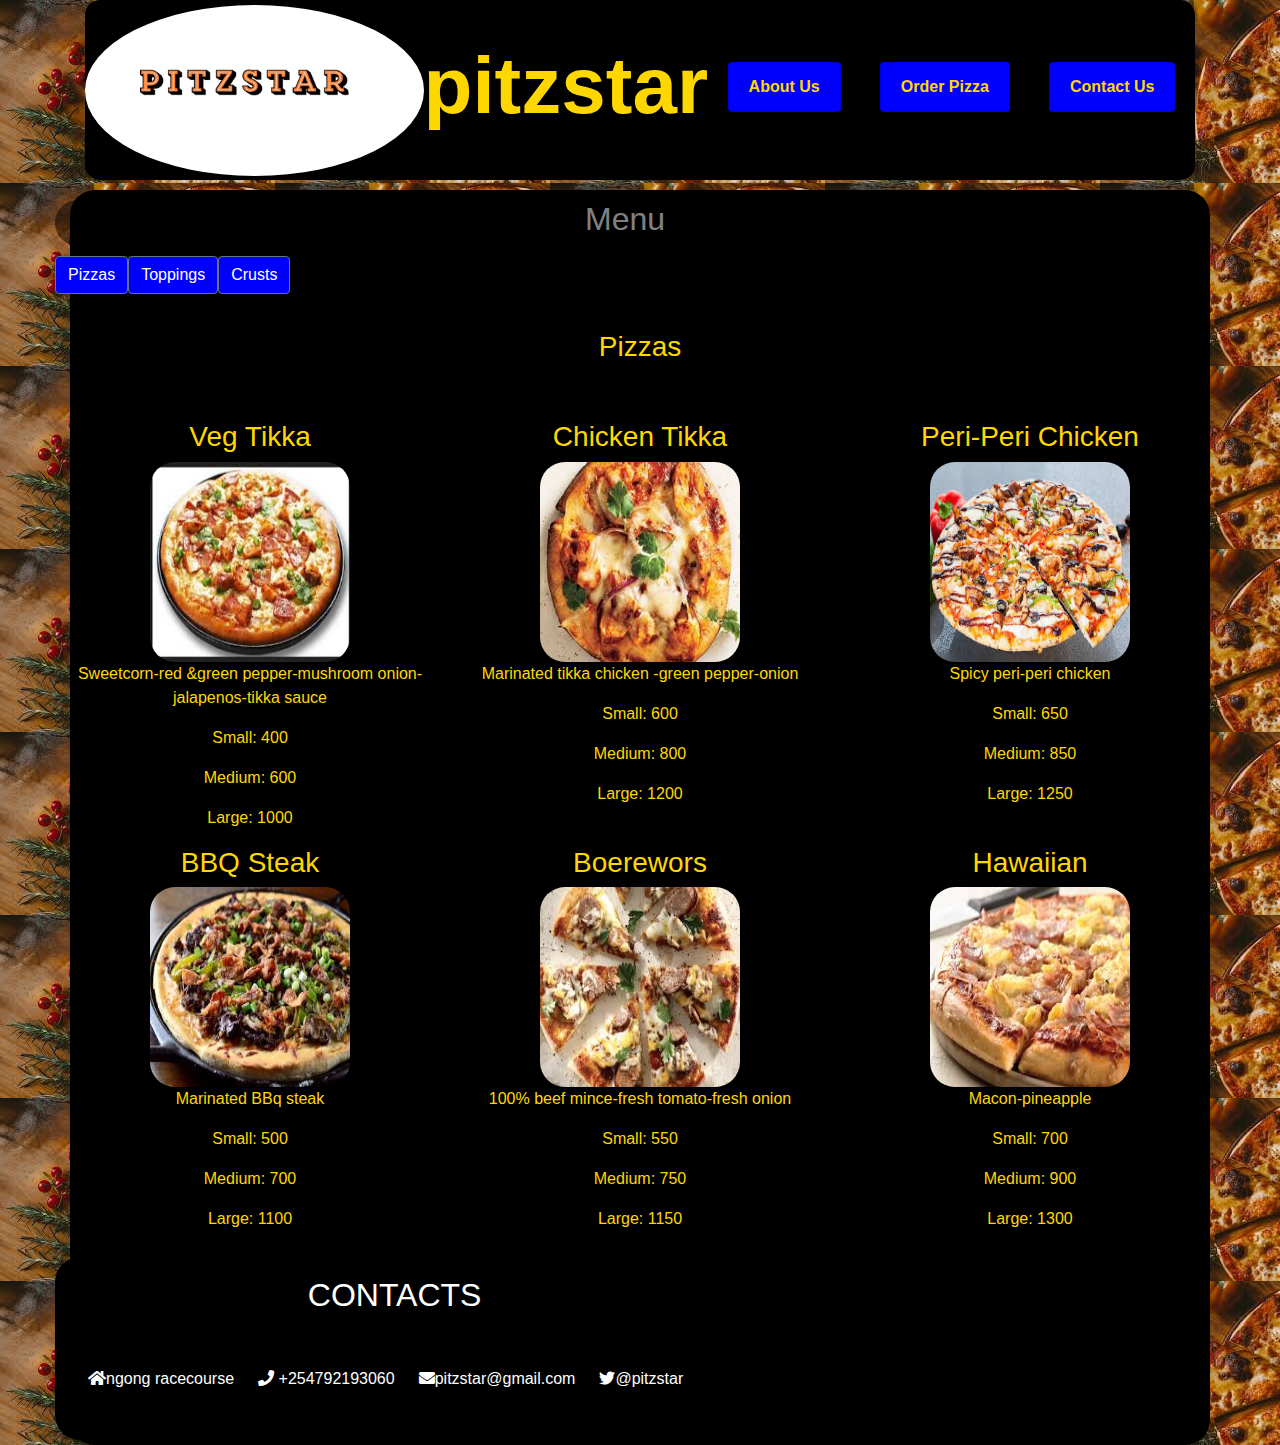
<file: index.html>
<!DOCTYPE html>
<html lang="en">
  <head>
    <meta name="viewport" content="width=device-width, initial-scale=1.0">
    <title>pitstar</title>
    <script src="js/jquery-3.4.1.js"></script>
    <link rel="icon" href="icons/icon3.jpeg">
    <link href="icons/css/all.min.css" rel="stylesheet" type="text/css"/>
    <link rel="stylesheet" href="css/bootstrap.css">
    <link rel="stylesheet" href="css/styles.css">
  </head>
  <body>
    
    <div class="container ">

      <nav>
        <div class="logo">
          <a href="index.html"><img src="images/pitzstar.png" alt="pitzstar logo"></a>
        </div>
        <div class="title">
          <h1>pitzstar</h1>
        </div>
        <ul class="navi">
          <li>
            <a href="about.html" class="list-group-item list-group-item-action">About Us</a>
          </li>
          <li>
            <a href="order.html" class="list-group-item list-group-item-action">Order Pizza</a>
          </li>
          <li>
            <a href="#contacts" class="list-group-item list-group-item-action">Contact Us</a>
          </li>
        </ul>
        <div class="burger">
          <div class="line1"></div>
          <div class="line2"></div>
          <div class="line3"></div>
        </div>
      </nav>

      <div class="row" id="moto">
        <div class="col-md-6" id="img">
        </div>
      <div class="row" id="menu-title">
      <h2>Menu</h2>
    </div>
    <div class="row" id="menu">
      <ul>
        <li>
          <button type="button" class="btn btn-secondary" id="classic-button" onclick="switchClassic()">Pizzas</button>
        </li>
        <li>
          <button type="button" class="btn btn-secondary" id="topping-button" onclick="switchTopping()">Toppings</button>
        </li>
        <li>
          <button type="button" class="btn btn-secondary" id="deluxe-button" onclick="switchDeluxe()">Crusts</button>
        </li>
      </ul>
    </div>

    <div id="classic">
      <h3>Pizzas</h3><br><br>
      <div class="row">
        <div class="col-md-4">
          <h3>Veg Tikka</h3>
          <img src="images/vegtikka.jpeg" alt=""><br>
          <p>Sweetcorn-red &green pepper-mushroom onion-jalapenos-tikka sauce</p>
          <p>Small: 400 </p>
          <p>Medium: 600</p>
          <p>Large: 1000</p>
        </div>
        <div class="col-md-4">
          <h3>Chicken Tikka</h3>
          <img src="images/chickentikka.jpeg" alt=""><br>
          <p>Marinated tikka chicken -green pepper-onion</p>
          <p>Small: 600</p>
          <p>Medium: 800</p>
          <p>Large: 1200</p>
        </div>
        <div class="col-md-4">
          <h3>Peri-Peri Chicken</h3>
          <img src="images/periperi.jpeg" alt="">
          <p>Spicy peri-peri chicken</p>
          <p>Small: 650</p>
          <p>Medium: 850</p>
          <p>Large: 1250</p>
        </div>
      </div>
      <div class="row">
        <div class="col-md-4">
          <h3>BBQ Steak</h3>
          <img src="images/bbq.jpeg" alt=""><br>
          <p>Marinated BBq steak</p>
          <p>Small: 500</p>
          <p>Medium: 700</p>
          <p>Large: 1100</p>
        </div>
        <div class="col-md-4">
          <h3>Boerewors</h3>
          <img src="images/boerewors.jpeg" alt=""><br>
          <p>100% beef mince-fresh tomato-fresh onion</p>
          <p>Small: 550</p>
          <p>Medium: 750</p>
          <p>Large: 1150</p>
        </div>
        <div class="col-md-4">
          <h3>Hawaiian</h3>
          <img src="images/hawaiian.jpeg" alt=""><br>
          <p>Macon-pineapple</p>
          <p>Small: 700</p>
          <p>Medium: 900</p>
          <p>Large: 1300</p>
        </div>
      </div>
    </div>

    <div id="toppings">
      <h3>Toppings</h3><br><br>
      <div class="row">
        <div class="col-md-4">
          <h3>Pepperoni</h3>
          <img src="images/pepperoni.webp" alt=""><br>
          <p>Additional Charge: 100</p>

        </div>
        <div class="col-md-4">
          <h3>Mushrooms</h3>
          <img src="images/mushroom.webp" alt=""><br>
            <p>Additional Charge: 200</p>
        </div>
        <div class="col-md-4">
          <h3>Sausage</h3>
          <img src="images/sausage.webp" alt=""><br>
          <p>Additional Charge: 200</p>
        </div>
      </div>
      <div class="row">
        <div class="col-md-4">
          <h3>Onions</h3>
          <img src="images/onions.webp" alt=""><br>
          <p>Additional Charge: 50</p>
        </div>
        <div class="col-md-4">
          <h3>Bacon</h3>
          <img src="images/bacon.webp" alt=""><br>
          <p>Additional Charge: 250</p>
        </div>
        <div class="col-md-4">
          <h3>Chicken</h3>
          <img src="images/chicken.webp" alt=""><br>
          <p>Additional Charge: 300</p>
        </div>
      </div>
    </div>

    <div id="deluxe">
      <h3>Crusts</h3><br><br>
      <div class="row">
        <div class="col-md-6">
          <h3>Thin Crust</h3>
          <img src="images/meatdeluxe.jpeg" alt=""><br>
          <p>Thin crust is commonly thought of as the first type of crust to popular pizza on the global stage, and it is the de-facto pizza standard.</p>
          <p>Additional Charge: 0</p>
        </div>
        <div class="col-md-6">
          <h3>Thick Crust</h3>
          <img src="images/chickenbeefpep.jpeg" alt=""><br>
          <p>A thick crust is typically rectangular (though not always), and it is characterized by being the style of crust most capable of allowing for massive amounts of delicious ingredients to rest on top of it.</p>
          <p>Additional Charge: 200</p>
        </div>
      </div>
    </div>

    <div class="row" id="contacts">
        <div class="card">
          <div class="card-title">
            <h2>CONTACTS</h2>
          </div>
          <div class="card-body">
            <p><i class="fas fa-home"></i>ngong racecourse</p>
            <p><i class="fas fa-phone"> </i> +254792193060</p>
            <p><i class="fas fa-envelope"> </i>pitzstar@gmail.com</p>
            <p><i class="fab fa-twitter"></i>@pitzstar</p>
          </div>
        </div>
      </div>
      <br>


    </div>
    <script src="js/scripts.js"></script>
  </body>
</html>
</file>
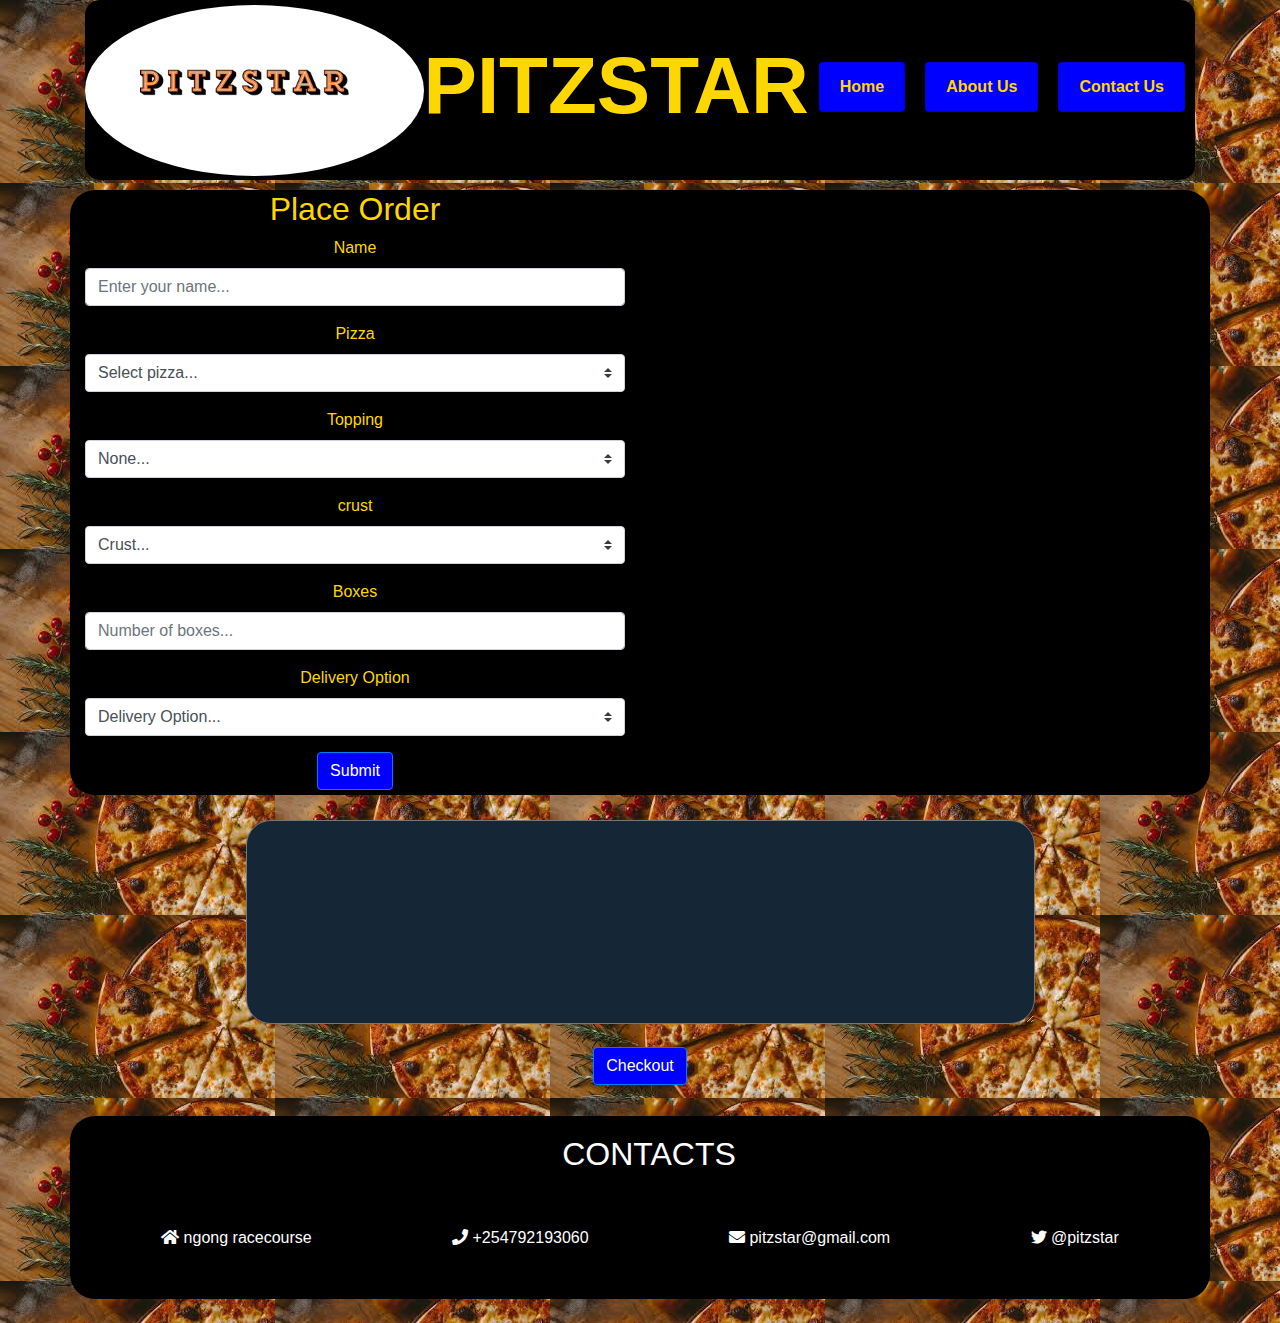
<file: order.html>
<!DOCTYPE html>
<html lang="en" dir="ltr">
  <head>
    <meta name="viewport" content="width=device-width, initial-scale=1.0">
    <title>Denny's-Pizza</title>
    <script src="js/jquery-3.4.1.js"></script>
    <link rel="icon" href="icons/icon3.jpeg">
    <link href="icons/css/all.min.css" rel="stylesheet" type="text/css"/>
    <link rel="stylesheet" href="css/bootstrap.css">
    <link rel="stylesheet" href="css/styles.css">
  </head>
  <body>
    <div class="container">
      <nav>
        <div class="logo">
          <a href="index.html"><img src="/images/pitzstar.png" alt="pitzstar"></a>
        </div>
        <div class="title">
          <h1>PITZSTAR</h1>
        </div>
        <ul class="navi">
          <li>
            <a href="index.html" class="list-group-item list-group-item-action">Home</a>
          </li>
          <li>
            <a href="about.html" class="list-group-item list-group-item-action">About Us</a>
          </li>
          <li>
            <a href="#contacts" class="list-group-item list-group-item-action">Contact Us</a>
          </li>
        </ul>
        <div class="burger">
          <div class="line1"></div>
          <div class="line2"></div>
          <div class="line3"></div>
        </div>
      </nav>

      <div class="row"id="moto">
      <div class="col-md-6">
        <h2>Place Order</h2>
        <form id="new-order">
          <div class="form-group">
            <label>Name</label>
            <input type="text" class="form-control" id="name" placeholder="Enter your name...">
          </div>
          <div class="form-group">
            <label>Pizza</label>
            <select class="custom-select" id="pizza" name="pizza">
              <option value="0">Select pizza...</option>
              <option value="1">Veg Tikka :SMALL</option>
              <option value="2">Veg Tikka :MEDIUM</option>
              <option value="3">Veg Tikka :LARGE</option>
              <option value="4">Chicken Tikka :SMALL</option>
              <option value="5">Chicken Tikka :MEDIUM</option>
              <option value="6">Chicken Tikka :LARGE</option>
              <option value="7">Peri Peri Chicken :SMALL</option>
              <option value="8">Peri Peri Chicken :MEDIUM</option>
              <option value="9">Peri Peri Chicken :LARGE</option>
              <option value="10">BBQ Steak :SMALL</option>
              <option value="11">BBQ Steak :MEDIUM</option>
              <option value="12">BBQ Steak :LARGE</option>
              <option value="13">Boerewors :SMALL</option>
              <option value="14">Boerewors :MEDIUM</option>
              <option value="15">Boerewors :LARGE</option>
              <option value="16">Hawaiian :SMALL</option>
              <option value="17">Hawaiian :MEDIUM</option>
              <option value="18">Hawaiian :LARGE</option>
            </select>
          </div>
          <div class="form-group">
            <label>Topping</label>
            <select class="custom-select" id="topping" name="topping">
              <option value="0">None...</option>
              <option value="1">Pepperoni</option>
              <option value="2">Mushroom</option>
              <option value="3">Sausage</option>
              <option value="4">Onions</option>
              <option value="5">Bacon</option>
              <option value="6">Chicken</option>
            </select>
          </div>
          <div class="form-group">
            <label>crust</label>
            <select class="custom-select" id="crust" name="crust">
              <option value="0">Crust...</option>
              <option value="1">Thick</option>
              <option value="2">Thin</option>
            </select>
          </div>
          <div class="form-group">
            <label>Boxes</label>
            <input type="number" min="1" max="5" class="form-control" id="boxes" placeholder="Number of boxes...">
          </div>
          <div class="form-group">
            <label>Delivery Option</label>
            <select class="custom-select" id="delivery" name="delivery">
              <option value="0">Delivery Option...</option>
              <option value="1">Collect</option>
              <option value="2">Deliver</option>
            </select>
          </div>
          <button type="submit" class="btn btn-primary" id="order-submit">Submit</button>
        </form>
      </div>

      <div class="col-md-6" id="address">
        <h2>Address</h2>
        <form id='delivery-address'>
          <div class="form-group">
            <label>City</label>
            <input type="text" class="form-control" id="city" placeholder="City...">
          </div>
          <div class="form-group">
            <label>Estate</label>
            <input type="text" class="form-control" id="estate" placeholder="Estate...">
          </div>
          <div class="form-group">
            <label>Mobile Number</label>
            <input type="number" class="form-control" id="mobile" placeholder="Enter your mobile number...">
          </div>
          <button type="submit" class="btn btn-primary" id="delivery-submit">Submit</button>
        </form>
      </div>
    </div>

    <div class="row" id="checkout">
      <form id="checkout-form">
        <div class="form-group">
          <textarea name="checkout" rows="8" cols="80" id="order-summary"></textarea>
        </div>
        <div class="form-group">
        <button type="submit" class="btn btn-primary" id="checkout-button">Checkout</button>
        </div>
      </form>
    </div>

    <div class="row" id="contacts">
        <div class="card">
          <div class="card-title">
            <h2>CONTACTS</h2>
          </div>
          <div class="card-body">
            <p><i class="fas fa-home"></i> ngong racecourse</p>
            <p><i class="fas fa-phone"> </i> +254792193060</p>
            <p><i class="fas fa-envelope"> </i> pitzstar@gmail.com</p>
            <p><i class="fab fa-twitter"></i> @pitzstar</p>
          </div>
        </div>
      </div><br>

    </div>
    <script src="js/scripts.js"></script>
  </body>
</html>
</file>
<file: css/styles.css>
*{
  margin: 0px;
  padding: 0px;
  box-sizing: border-box;
  
}

body{
  text-align: center;
  background-image: url(/images/pitzaaa.jpeg);
  
  
  color: black;
}


nav{
  display: flex;
  justify-content: space-around;
  align-items: center;
  min-height: 20vh;
  background-color: black;
  border-radius: 15px;
  
}

.title h1{
  color:gold;
  font-weight: bold;
  font-size: 80px;
}

.logo img{
  height: 19vh;
  border-radius: 50%;
}

.navi{
  margin-top: 10px;
  display: flex;
  list-style: none;
  justify-content: space-around;
  width: 50%;
  align-items: center;
}

.navi a{
  color:gold;
  text-decoration: none;
  font-weight: bold;
  font-size: 16px;
  background-color:blue;
}

.navi a:hover{
  background-color:blue;
  color: white;
}

.burger{
  display: none;
}

.burger div{
  width: 25px;
  height: 3px;
  background-color: white;
  margin: 5px;
}

#moto{
  background-color:black;
  background-size: cover;
  background-repeat: no-repeat;
  text-align: center;
  color: gold;
  border-radius: 25px;
  margin-top: 10px;
  padding-bottom: 5px;
}

#img{
  background-image: url(../images/bring.jpeg);
  background-repeat: no-repeat;
  background-size: cover;
  border-radius: 25px;
}

.card{
  width: 100%;
  border-radius: 25px;
  margin-top: 10px;
  background-color: black;
  
}

.card-body{
  display:flex;
  justify-content: space-around;
}

.card-body p{
  padding: 12px;
  color: white;
  background-color: black;
  border-radius: 25px;
}

.card-title{
  border-radius: 25px;
  background-color: black;
  padding-left: 18px;
  padding-top: 18px;
  color: white;
}

.btn-outline-primary{
  border-color: white;
  color: white;
}


#menu-title{
  width: 100%;
  align-items: center;
  display: block;
  margin-top: 10px;
}

#menu ul{
  margin-top: 10px;
  display: flex;
  list-style: none;
  justify-content: space-around;
  width: 100%;
  align-items: center;
}

.btn{
  background-color:blue;
  color: white;
}

.btn:hover{
  background-color: blue;
  color: white;
}

#menu-title{
  color: white;
  background-color:black;
  border-radius: 25px;
  opacity: 0.5
}

#classic{
  background-color:black;
  border-radius: 25px;
  margin-top: 10px;
  width: 100%;
  color: gold;
  padding-top: 10px;
}

#toppings{
  background-color:black;
  border-radius: 25px;
  margin-top: 10px;
  width: 100%;
  color: gold;
  padding-top: 10px;
  display: none;
}

#deluxe{
  background-color:black;
  border-radius: 25px;
  margin-top: 10px;
  width: 100%;
  color: white;
  padding-top: 10px;
  display: none;
}

#classic img{
  border-radius: 25px;
  height: 200px;
  width: 200px;
}

#toppings img{
  border-radius: 25px;
  height: 200px;
  width: 200px;
}

#deluxe img{
  border-radius: 25px;
  height: 200px;
  width: 200px;
}

.history{
  background-color: #5F5757;
  border-radius: 25px;
  margin-top: 10px;
}

.vision{
  background-color: teal;
  border-radius: 25px;
  margin-top: 10px;
}

#address{
  display: none;
}

#checkout{
  margin-top: 10px;
  border-radius: 25px;
  display: block;
  padding-top: 15px;
  padding-bottom: 5px;
}

textarea{
  border-radius: 25px;
  background-color: rgb(21, 38, 54);
  color:gold;
  padding-left: 30px;
  padding-top: 10px;
}

#checkout-button{
background-color: blue;
}








@media screen and (max-width:1024px){
  .title h1{
    font-size: 30px;
  }

  .logo{
    display:none;
  }

  .navi{
    width: 60%;
  }

  .card-body{
    display:block;
    justify-content: space-around;
  }

  #classic img{
    width: 150px;
    height: 150px;
  }

  #toppings img{
    width: 150px;
    height: 150px;
  }

  #deluxe img{
    width: 150px;
    height: 150px;
  }

  #classic h3{
    font-size: 15px;
    font-weight: bold;
  }

  #deluxe h3{
    font-size: 15px;
    font-weight: bold;
  }

  #toppings h3{
    font-size: 15px;
    font-weight: bold;
  }
}




@media screen and (max-width:768px){
  body{
  overflow-x: hidden;
  }

  .title h1{
  font-size: 24px;
  }

  .logo{
  display:none;
  }

  .navi{
  position:absolute;
  right: 0px;
  height: 70vh;
  top: 20vh;
  background-color: #3E7256;
  display:flex;
  flex-direction: column;
  align-items: center;
  width: 29%;
  transform: translateX(100%);
  transition: transform 0.5s ease-in;
  border-radius: 25px;
  }

  .navi li{
  opacity: 0;
  }

  .burger{
  display: block;
  }

  .navi-active{
  transform: translateX(0%);
  }

  @keyframes naviFade{
  from{
    opacity: 0;
    transform: translateX(50px);
  }
  to{
    opacity: 1;
    transform: translateX(0px);
  }
  }

  .toggle .line1{
  transform: rotate(-45deg) translate(-5px, 6px);
  }

  .toggle .line2{
  opacity: 0;
  }

  .toggle .line3{
  transform: rotate(45deg) translate(-5px, -6px);
  }

  .moto-unseen{
    width: 75%;
  }

  .history-reduce{
    width: 70%;
  }

  textarea{
    width: 80%;
  }

}
</file>
